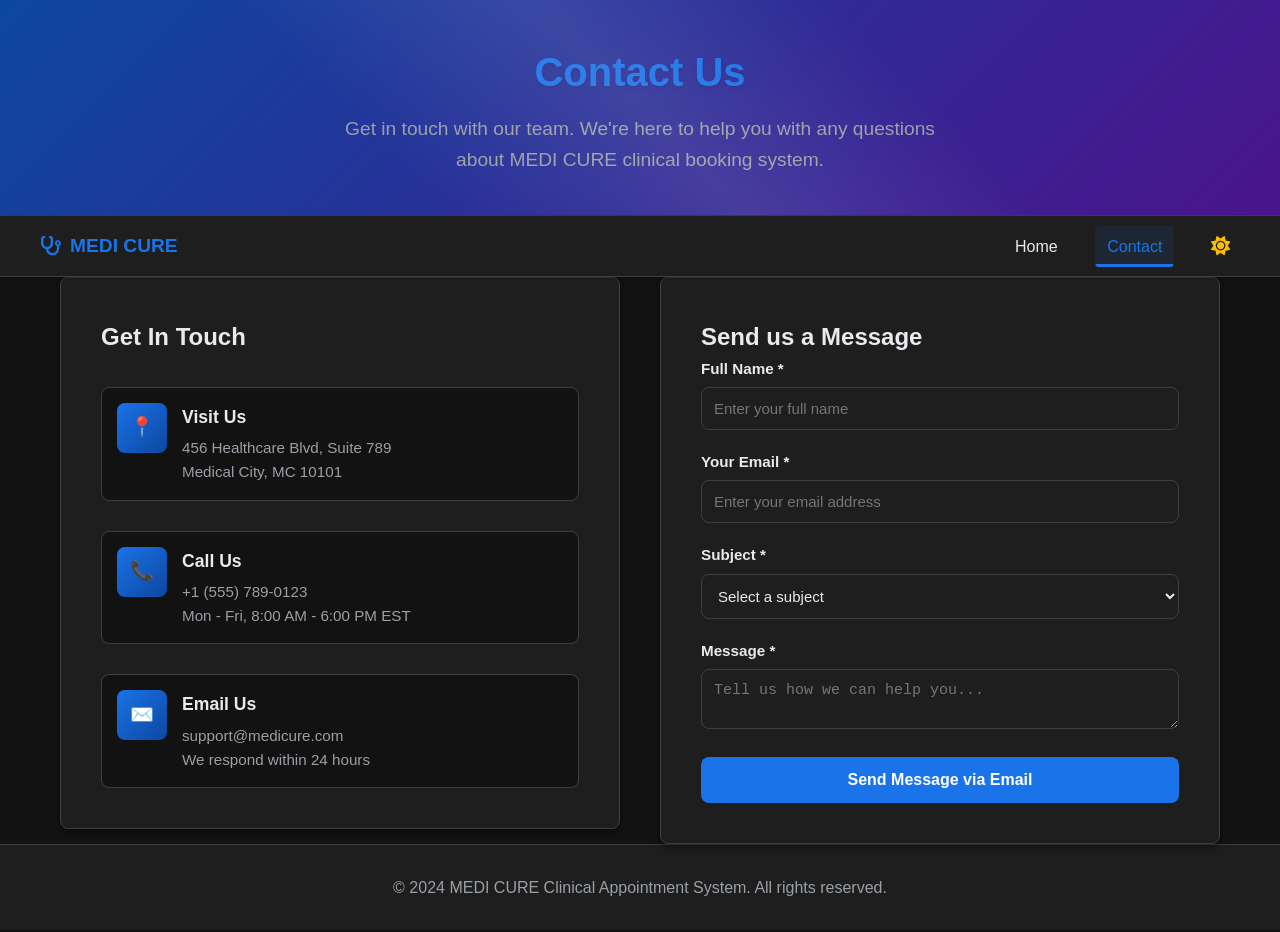
<file: contact.html>
<!DOCTYPE html>
<html lang="en">
<head>
  <meta charset="UTF-8">
  <meta name="viewport" content="width=device-width, initial-scale=1.0">
  <title>Contact Us - MEDI CURE</title>
  <style>
    :root {
      --primary-color: #1a73e8;
      --primary-dark: #0d47a1;
      --secondary-color: #34a853;
      --secondary-dark: #2e7d32;
      --danger-color: #ea4335;
      --warning-color: #fbbc05;
      --light-bg: #f8f9fa;
      --dark-text: #202124;
      --light-text: #5f6368;
      --border-color: #dadce0;
      --white: #ffffff;
      --shadow: 0 1px 3px rgba(0, 0, 0, 0.1);
      --shadow-medium: 0 4px 6px rgba(0, 0, 0, 0.07);
      --shadow-large: 0 10px 25px rgba(0, 0, 0, 0.1);
      --radius: 8px;
      --transition: all 0.3s cubic-bezier(0.4, 0, 0.2, 1);
    }

    /* Dark mode variables */
    .dark-mode {
      --light-bg: #121212;
      --dark-text: #e8eaed;
      --light-text: #9aa0a6;
      --border-color: #3c4043;
      --white: #1e1e1e;
      --shadow: 0 1px 3px rgba(0, 0, 0, 0.3);
      --shadow-medium: 0 4px 6px rgba(0, 0, 0, 0.4);
      --shadow-large: 0 10px 25px rgba(0, 0, 0, 0.5);
    }

    * {
      margin: 0;
      padding: 0;
      box-sizing: border-box;
    }

    body {
      font-family: 'Segoe UI', Tahoma, Geneva, Verdana, sans-serif;
      background-color: var(--light-bg);
      color: var(--dark-text);
      line-height: 1.6;
      min-height: 100vh;
      transition: var(--transition);
    }

    /* Header Styles */
    header {
      background: linear-gradient(135deg, #e3f2fd 0%, #f3e5f5 100%);
      color: #0d47a1;
      padding: clamp(20px, 5vw, 40px) 0;
      text-align: center;
      border-bottom: 1px solid var(--border-color);
      position: relative;
      overflow: hidden;
    }

    .dark-mode header {
      background: linear-gradient(135deg, #0d47a1 0%, #4a148c 100%);
      color: #e8eaed;
    }

    header::before {
      content: '';
      position: absolute;
      top: 0;
      left: 0;
      right: 0;
      bottom: 0;
      background: linear-gradient(45deg, transparent 30%, rgba(255,255,255,0.1) 50%, transparent 70%);
      animation: shimmer 3s infinite;
      pointer-events: none;
    }

    @keyframes shimmer {
      0% { transform: translateX(-100%); }
      100% { transform: translateX(100%); }
    }

    .wrap {
      max-width: 1200px;
      margin: 0 auto;
      padding: 0 clamp(10px, 3vw, 20px);
      width: 100%;
    }

    h1 {
      font-size: clamp(1.8rem, 6vw, 2.5rem);
      margin-bottom: 10px;
      font-weight: 700;
      color: var(--primary-color);
      text-shadow: 0 2px 4px rgba(0,0,0,0.1);
      animation: fadeInDown 0.8s ease;
    }

    .lead {
      font-size: clamp(1rem, 3vw, 1.2rem);
      color: var(--light-text);
      max-width: 600px;
      margin: 0 auto;
      animation: fadeInUp 0.8s ease 0.2s both;
    }

    /* Navigation */
    nav {
      background-color: var(--white);
      padding: 0 clamp(10px, 3vw, 20px);
      position: sticky;
      top: 0;
      z-index: 100;
      box-shadow: var(--shadow);
      border-bottom: 1px solid var(--border-color);
      transition: var(--transition);
    }

    .nav-container {
      max-width: 1200px;
      margin: 0 auto;
      display: flex;
      justify-content: space-between;
      align-items: center;
      min-height: 60px;
    }

    .nav-links {
      display: flex;
      gap: clamp(10px, 2vw, 30px);
      align-items: center;
    }

    .mobile-menu-btn {
      display: none;
      background: none;
      border: none;
      font-size: 1.5rem;
      color: var(--dark-text);
      cursor: pointer;
      z-index: 1001;
    }

    .nav-logo {
      color: var(--primary-color);
      font-size: clamp(1rem, 3vw, 1.2rem);
      font-weight: bold;
      display: flex;
      align-items: center;
      gap: 8px;
    }

    .nav-links a {
      color: var(--dark-text);
      text-decoration: none;
      padding: 8px 12px;
      border-radius: 4px;
      transition: var(--transition);
      font-size: clamp(0.8rem, 3vw, 1rem);
      white-space: nowrap;
      font-weight: 500;
      position: relative;
      overflow: hidden;
    }

    .nav-links a:hover {
      color: var(--primary-color);
      background-color: rgba(26, 115, 232, 0.1);
      transform: translateY(-1px);
    }

    .nav-links a.active {
      color: var(--primary-color);
      background-color: rgba(26, 115, 232, 0.1);
      position: relative;
    }

    .nav-links a.active::after {
      content: '';
      position: absolute;
      bottom: 0;
      left: 0;
      width: 100%;
      height: 3px;
      background-color: var(--primary-color);
      border-radius: 3px;
      animation: pulse 2s infinite;
    }

    /* Theme Toggle */
    .theme-toggle {
      background: none;
      border: none;
      color: var(--dark-text);
      cursor: pointer;
      font-size: 1.2rem;
      padding: 8px;
      border-radius: 50%;
      width: 40px;
      height: 40px;
      display: flex;
      align-items: center;
      justify-content: center;
      transition: var(--transition);
    }

    .theme-toggle .fa-sun {
      display: none;
    }

    .dark-mode .theme-toggle .fa-moon {
      display: none;
    }

    .dark-mode .theme-toggle .fa-sun {
      display: block;
      color: var(--warning-color);
    }

    /* Main Content */
    main {
      padding: clamp(30px, 5vw, 60px) 0;
      background-color: var(--light-bg);
    }

    .contact-grid {
      display: grid;
      grid-template-columns: 1fr;
      gap: clamp(20px, 4vw, 40px);
      align-items: start;
    }

    @media (min-width: 768px) {
      .contact-grid {
        grid-template-columns: 1fr 1fr;
      }
    }

    .card {
      background: var(--white);
      padding: clamp(20px, 4vw, 40px);
      border-radius: var(--radius);
      box-shadow: var(--shadow-medium);
      width: 100%;
      border: 1px solid var(--border-color);
      transition: var(--transition);
      position: relative;
      overflow: hidden;
    }

    .card:hover {
      transform: translateY(-5px);
      box-shadow: var(--shadow-large);
    }

    .contact-info {
      display: flex;
      flex-direction: column;
      gap: clamp(20px, 3vw, 30px);
    }

    .info-item {
      display: flex;
      align-items: flex-start;
      gap: 15px;
      padding: 15px;
      border-radius: var(--radius);
      border: 1px solid var(--border-color);
      background-color: var(--light-bg);
      transition: var(--transition);
    }

    .info-icon {
      width: clamp(40px, 8vw, 50px);
      height: clamp(40px, 8vw, 50px);
      background: linear-gradient(135deg, var(--primary-color) 0%, var(--primary-dark) 100%);
      border-radius: var(--radius);
      display: flex;
      align-items: center;
      justify-content: center;
      color: white;
      font-size: clamp(1rem, 3vw, 1.2rem);
      flex-shrink: 0;
    }

    .info-content h3 {
      margin-bottom: 5px;
      color: var(--dark-text);
      font-size: clamp(1rem, 3vw, 1.1rem);
    }

    .info-content p {
      color: var(--light-text);
      font-size: clamp(0.85rem, 2.5vw, 0.95rem);
    }

    /* Form Styles */
    .form-group {
      margin-bottom: clamp(15px, 3vw, 20px);
    }

    label {
      display: block;
      margin-bottom: 6px;
      color: var(--dark-text);
      font-weight: 600;
      font-size: clamp(0.85rem, 2.5vw, 0.95rem);
    }

    input, textarea, select {
      width: 100%;
      padding: 12px;
      border: 1px solid var(--border-color);
      border-radius: var(--radius);
      font-size: 15px;
      background: var(--white);
      color: var(--dark-text);
    }

    .btn-primary {
      background: var(--primary-color);
      color: white;
      border: none;
      padding: 14px;
      border-radius: var(--radius);
      font-size: 16px;
      font-weight: 600;
      cursor: pointer;
      width: 100%;
      transition: var(--transition);
    }

    .btn-primary:hover {
      background: var(--primary-dark);
      transform: translateY(-2px);
    }

    /* Responsive Design */
    @media (max-width: 767px) {
      .mobile-menu-btn {
        display: block;
      }

      .nav-links {
        position: fixed;
        top: 0;
        right: -100%;
        width: 280px;
        height: 100vh;
        background: var(--white);
        flex-direction: column;
        justify-content: flex-start;
        padding: 80px 20px 20px;
        box-shadow: -5px 0 15px rgba(0,0,0,0.1);
        transition: var(--transition);
        z-index: 1000;
        gap: 15px;
      }

      .nav-links.active {
        right: 0;
      }

      .nav-links a {
        width: 100%;
        text-align: left;
        padding: 12px 15px;
        background: var(--light-bg);
        border-radius: var(--radius);
      }

      .info-item {
        flex-direction: column;
        text-align: center;
        gap: 10px;
      }

      .info-icon {
        align-self: center;
      }

      .theme-toggle {
        align-self: flex-start;
        margin-top: 10px;
      }
    }

    /* Ensure full height layout */
    body {
      display: flex;
      flex-direction: column;
    }

    main {
      flex: 1;
    }

    footer {
      background: var(--white);
      color: var(--light-text);
      text-align: center;
      padding: 30px 0;
      border-top: 1px solid var(--border-color);
    }
  </style>
</head>
<body class="dark-mode">
  <!-- Header -->
  <header>
    <div class="wrap">
      <h1>Contact Us</h1>
      <p class="lead">Get in touch with our team. We're here to help you with any questions about MEDI CURE clinical booking system.</p>
    </div>
  </header>

  <!-- Navigation -->
  <nav>
    <div class="nav-container">
      <div class="nav-logo">
        <i class="fas fa-stethoscope"></i>
        <strong>MEDI CURE</strong>
      </div>
      <button class="mobile-menu-btn" id="mobileMenuBtn" aria-label="Toggle mobile menu">
        <i class="fas fa-bars"></i>
      </button>
      <div class="nav-links" id="navLinks">
        <a href="index.html">Home</a>
        <a href="contact.html" class="active">Contact</a>
        <button class="theme-toggle" id="themeToggle" aria-label="Toggle dark mode">
          <i class="fas fa-moon"></i>
          <i class="fas fa-sun"></i>
        </button>
      </div>
    </div>
  </nav>

  <!-- Main Content -->
  <main class="wrap">
    <div class="contact-grid">
      <!-- Contact Information -->
      <div class="card contact-info">
        <h2>Get In Touch</h2>
        
        <div class="info-item">
          <div class="info-icon">📍</div>
          <div class="info-content">
            <h3>Visit Us</h3>
            <p>456 Healthcare Blvd, Suite 789</p>
            <p>Medical City, MC 10101</p>
          </div>
        </div>

        <div class="info-item">
          <div class="info-icon">📞</div>
          <div class="info-content">
            <h3>Call Us</h3>
            <p>+1 (555) 789-0123</p>
            <p>Mon - Fri, 8:00 AM - 6:00 PM EST</p>
          </div>
        </div>

        <div class="info-item">
          <div class="info-icon">✉️</div>
          <div class="info-content">
            <h3>Email Us</h3>
            <p>support@medicure.com</p>
            <p>We respond within 24 hours</p>
          </div>
        </div>
      </div>

      <!-- Contact Form -->
      <div class="card">
        <h2>Send us a Message</h2>
        <form id="contactForm">
          <div class="form-group">
            <label for="name">Full Name *</label>
            <input type="text" id="name" name="name" required placeholder="Enter your full name">
          </div>

          <div class="form-group">
            <label for="email">Your Email *</label>
            <input type="email" id="email" name="email" required placeholder="Enter your email address">
          </div>

          <div class="form-group">
            <label for="subject">Subject *</label>
            <select id="subject" name="subject" required>
              <option value="">Select a subject</option>
              <option value="General Inquiry">General Inquiry</option>
              <option value="Technical Support">Technical Support</option>
              <option value="Feedback">Feedback</option>
            </select>
          </div>

          <div class="form-group">
            <label for="message">Message *</label>
            <textarea id="message" name="message" required placeholder="Tell us how we can help you..."></textarea>
          </div>

          <button type="submit" class="btn-primary">Send Message via Email</button>
        </form>
      </div>
    </div>
  </main>

  <!-- Footer -->
  <footer>
    <div class="wrap">
      <p>&copy; 2024 MEDI CURE Clinical Appointment System. All rights reserved.</p>
    </div>
  </footer>

  <script>
    // Add Font Awesome
    document.head.insertAdjacentHTML('beforeend', '<link rel="stylesheet" href="https://cdnjs.cloudflare.com/ajax/libs/font-awesome/6.4.0/css/all.min.css">');

    // Theme Toggle
    const themeToggle = document.getElementById('themeToggle');
    themeToggle.addEventListener('click', () => {
      document.body.classList.toggle('dark-mode');
      localStorage.setItem('theme', document.body.classList.contains('dark-mode') ? 'dark' : 'light');
    });

    // Default to dark mode if no theme is saved or if it's explicitly set to 'dark'
    const savedTheme = localStorage.getItem('theme');
    if (savedTheme === 'light') {
      document.body.classList.remove('dark-mode');
    } else {
      document.body.classList.add('dark-mode');
    }

    // Mobile Menu Toggle
    const mobileMenuBtn = document.getElementById('mobileMenuBtn');
    const navLinks = document.getElementById('navLinks');
    
    mobileMenuBtn.addEventListener('click', () => {
      navLinks.classList.toggle('active');
      const icon = mobileMenuBtn.querySelector('i');
      if (navLinks.classList.contains('active')) {
        icon.classList.replace('fa-bars', 'fa-times');
      } else {
        icon.classList.replace('fa-times', 'fa-bars');
      }
    });

    // Form Handling
    document.getElementById('contactForm').addEventListener('submit', function(e) {
      e.preventDefault();
      const name = document.getElementById('name').value;
      const subject = document.getElementById('subject').value;
      const message = document.getElementById('message').value;
      
      const mailtoLink = `mailto:support@medicure.com?subject=${encodeURIComponent(subject)}&body=${encodeURIComponent("Name: " + name + "\n\n" + message)}`;
      window.location.href = mailtoLink;
    });
  </script>
</body>
</html>
</file>
